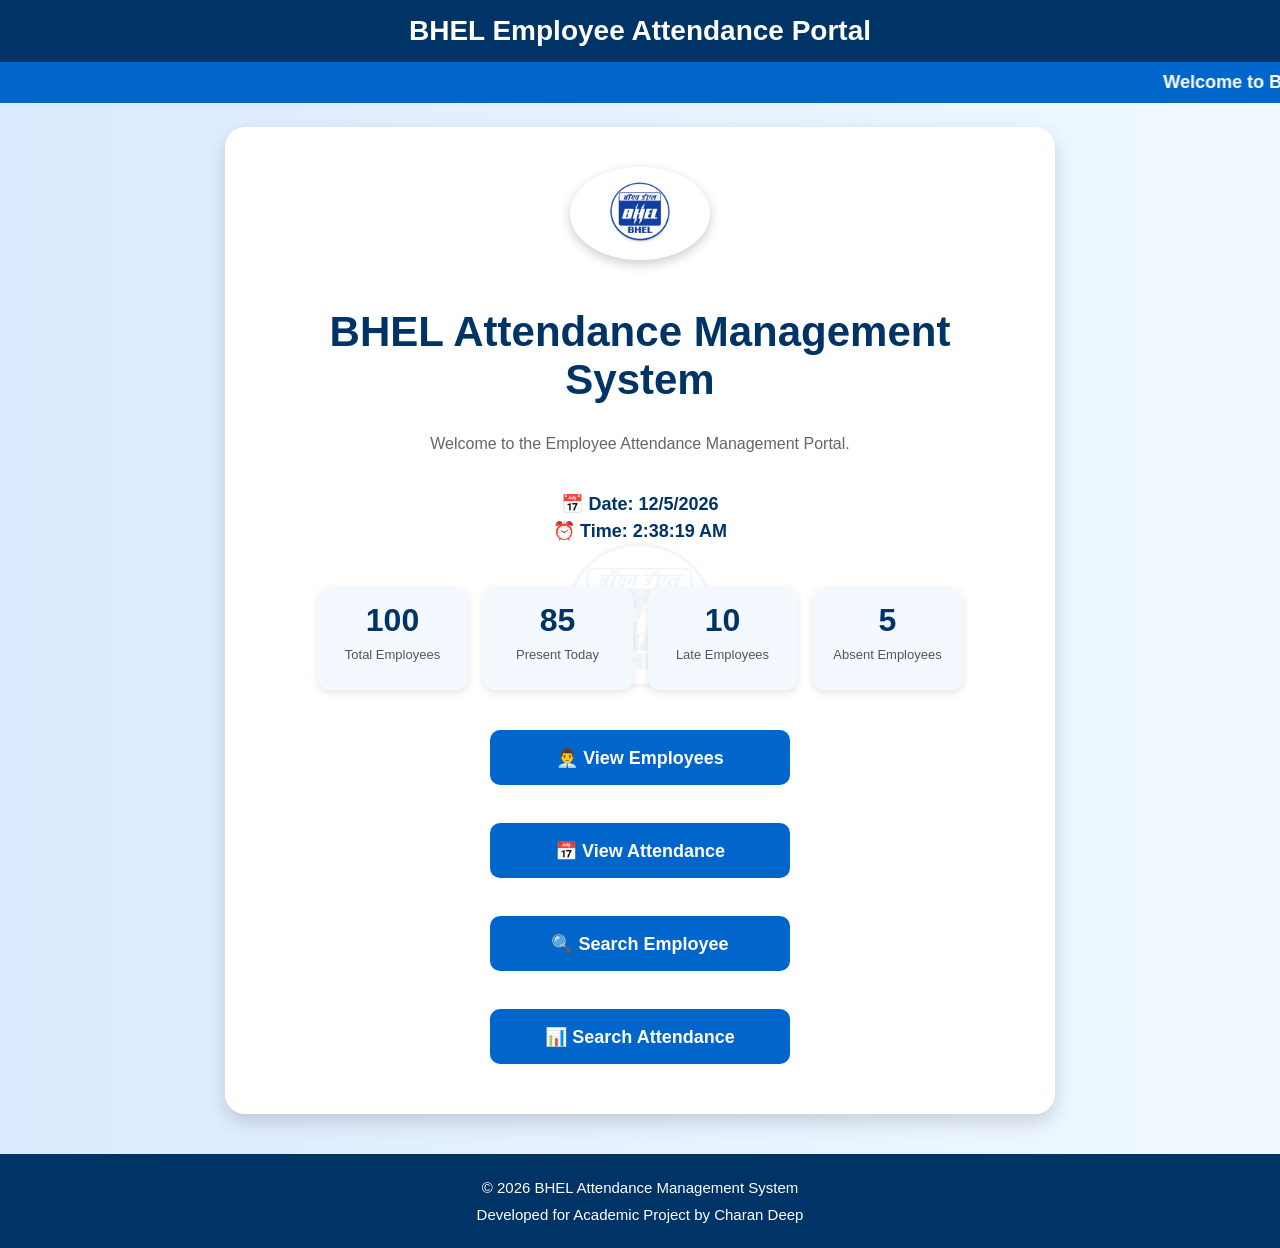
<file: index.html>
<!DOCTYPE html>
<html>

<head>
    <title>BHEL Attendance Management System</title>
    <link rel="stylesheet" href="style.css">
</head>

<body>

    <!-- Header -->
    <div class="header">
        BHEL Employee Attendance Portal
    </div>
    <marquee class="announcement" scrollamount="8">
    Welcome to BHEL Employee Attendance Management System
    </marquee>

    <!-- Main Content -->
    <div class="container">

        <div class="card">

            <!-- BHEL Logo -->
            <img src="bhel_logo.png" class="logo" alt="BHEL Logo">

            <h1>BHEL Attendance Management System</h1>

            <p class="welcome">
            Welcome to the Employee Attendance Management Portal.
            </p>

            <div class="datetime">
            <p id="currentDate"></p>
            <p id="currentTime"></p>
            </div>
            
            <div class="stats">

            <div class="stat-box">
            <h3>100</h3>
            <p>Total Employees</p>
            </div>

            <div class="stat-box">
            <h3>85</h3>
            <p>Present Today</p>
            </div>

            <div class="stat-box">
            <h3>10</h3>
            <p>Late Employees</p>
            </div>

            <div class="stat-box">
            <h3>5</h3>
            <p>Absent Employees</p>
            </div>

            </div>

            <a href="employees.html">
                <button>👨‍💼 View Employees</button>
            </a>

            <br>

            <a href="attendance.html">
                <button>📅 View Attendance</button>
            </a>

            <br>

            <a href="searchEmployee.html">
                <button>🔍 Search Employee</button>
            </a>

            <br>

            <a href="searchAttendance.html">
                <button>📊 Search Attendance</button>
            </a>

        </div>

    </div>

   <!-- Footer -->
<footer>
    © 2026 BHEL Attendance Management System<br>
    Developed for Academic Project by Charan Deep
</footer>

<script>

function updateDateTime() {

    let now = new Date();

    document.getElementById("currentDate").innerHTML =
        "📅 Date: " + now.toLocaleDateString();

    document.getElementById("currentTime").innerHTML =
        "⏰ Time: " + now.toLocaleTimeString();

}

updateDateTime();

setInterval(updateDateTime, 1000);

</script>

</body>

</html>

</body>

</html>
</file>
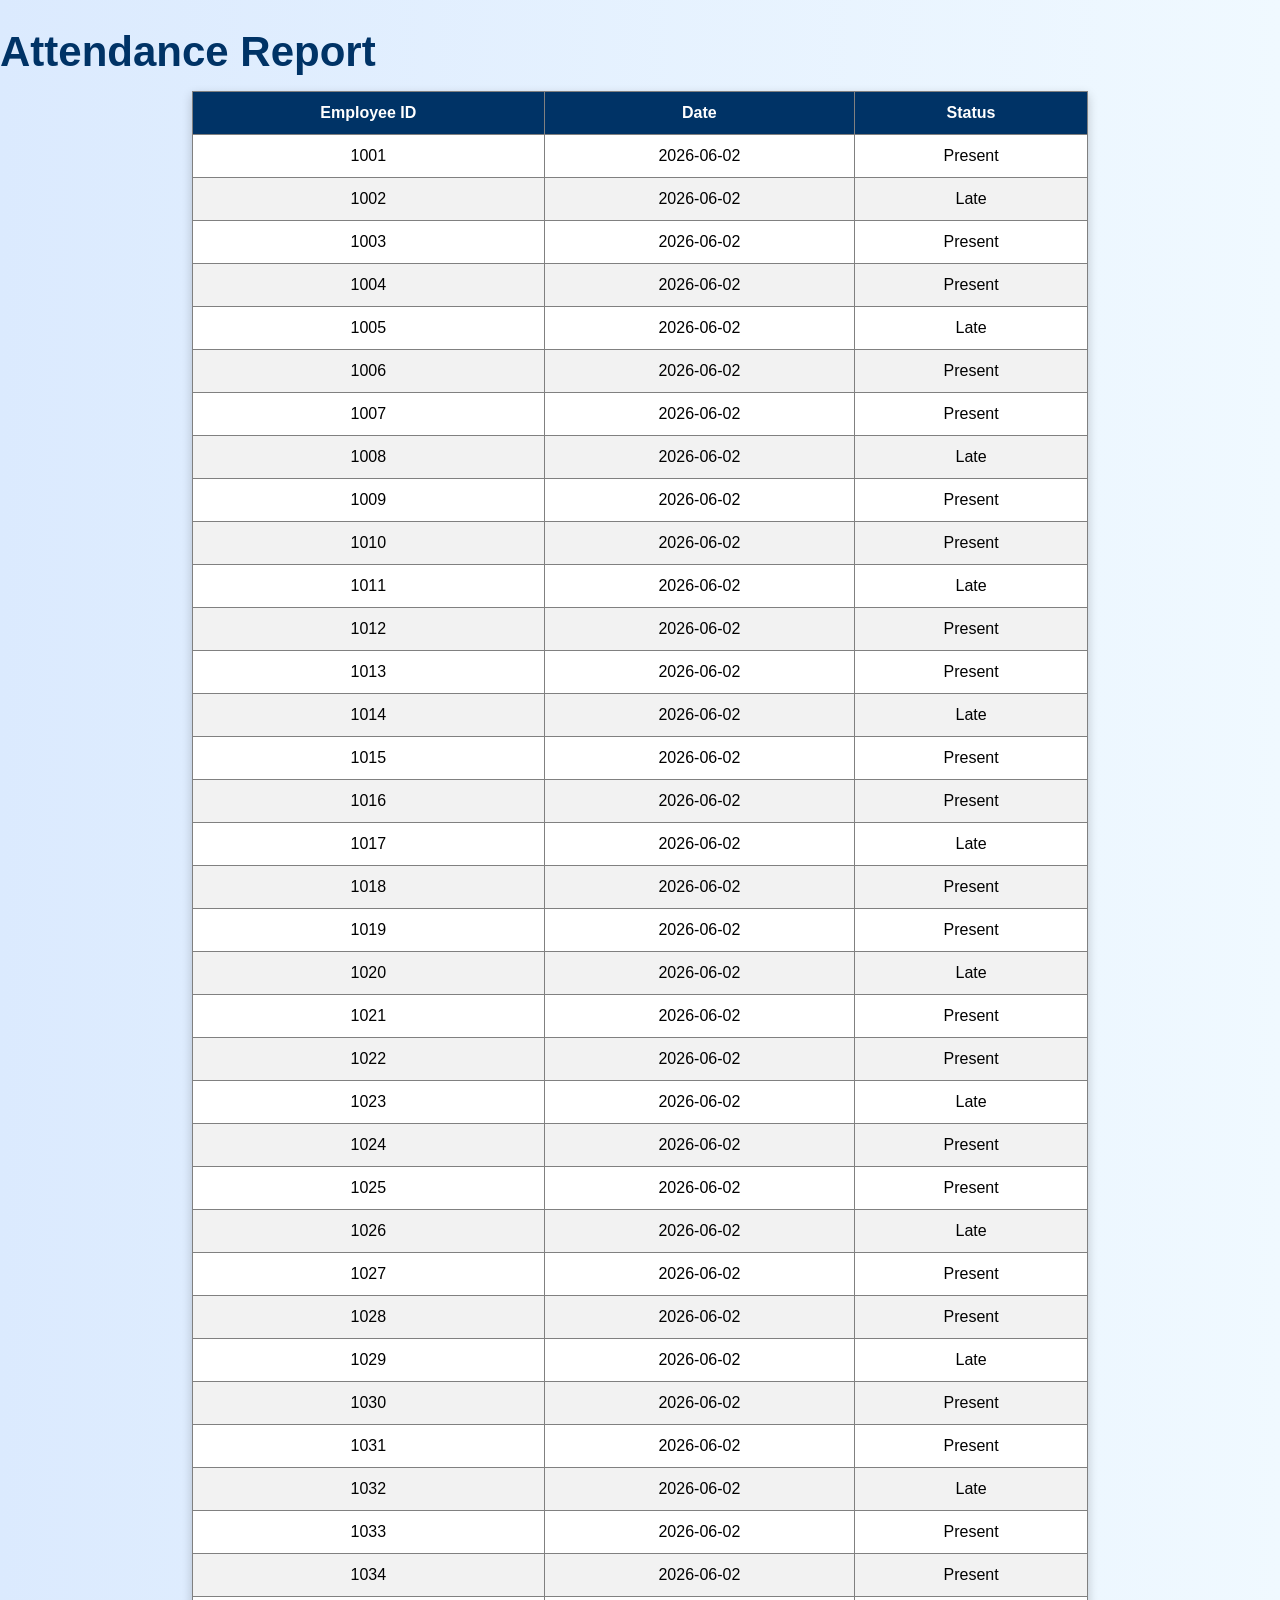
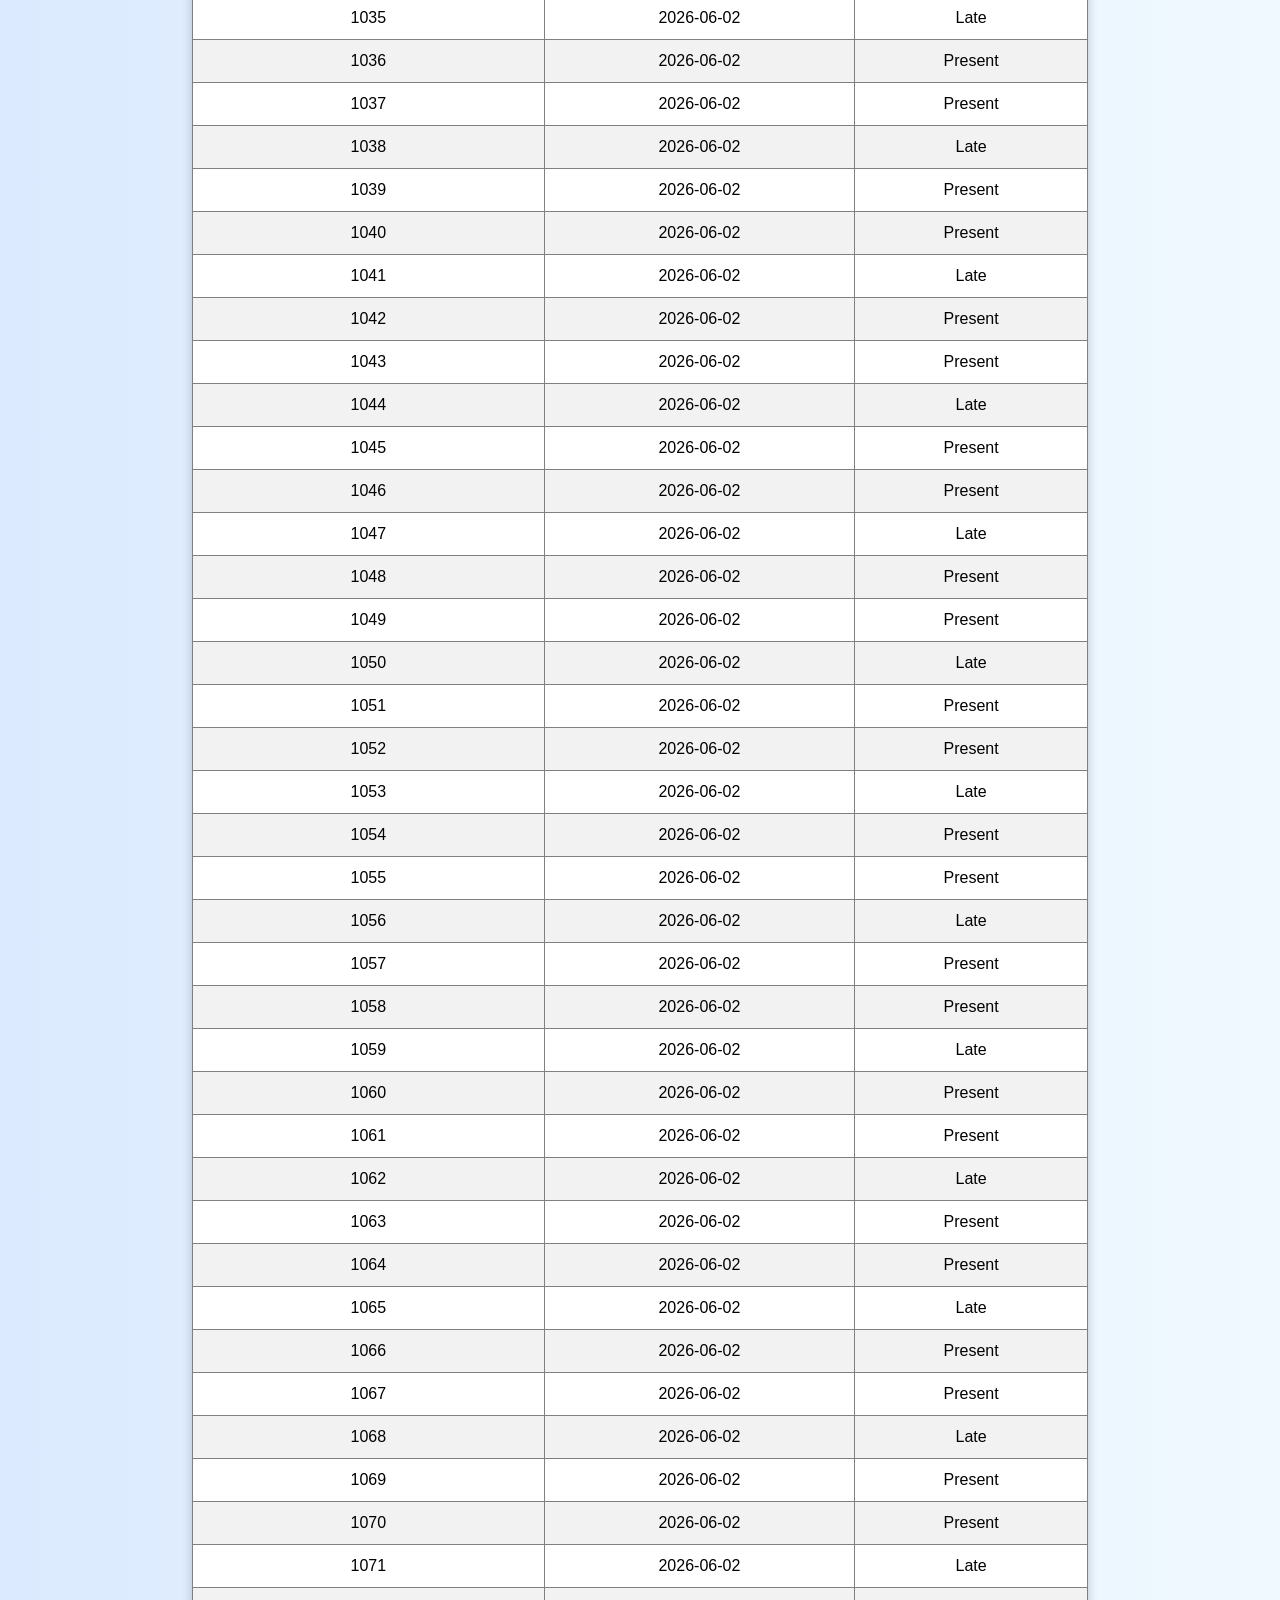
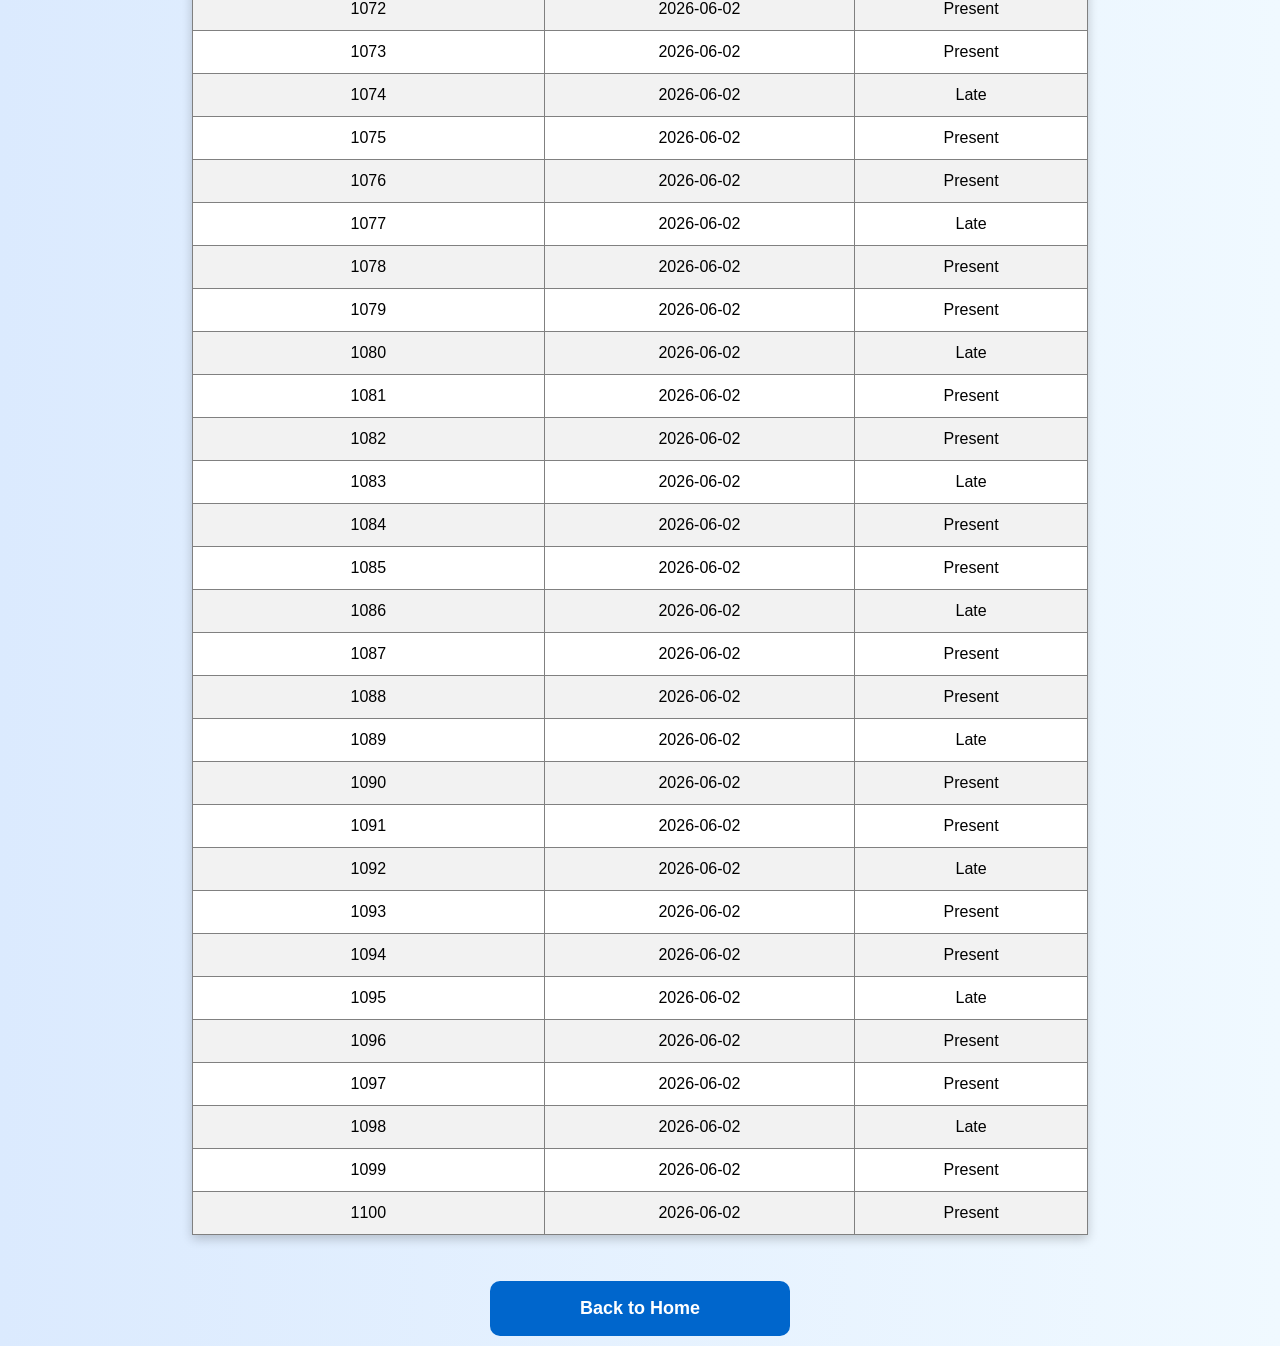
<file: attendance.html>
<!DOCTYPE html>
<html>
<head>
    <title>Attendance Report</title>
    <link rel="stylesheet" href="style.css">
</head>
<body>

<h1>Attendance Report</h1>

<table border="1" align="center" cellpadding="10">
    <tr>
        <th>Employee ID</th>
        <th>Date</th>
        <th>Status</th>
    </tr>

    <tbody id="attendanceTable">
    </tbody>
</table>

<br><br>

<center>
    <button onclick="window.location.href='index.html'">
        Back to Home
    </button>
</center>

<script>

let table = document.getElementById("attendanceTable");

for(let i=1001; i<=1100; i++){

    let row = `
    <tr>
        <td>${i}</td>
        <td>2026-06-02</td>
        <td>${i % 3 == 0 ? "Late" : "Present"}</td>
    </tr>
    `;

    table.innerHTML += row;
}

</script>

</body>
</html>
</file>
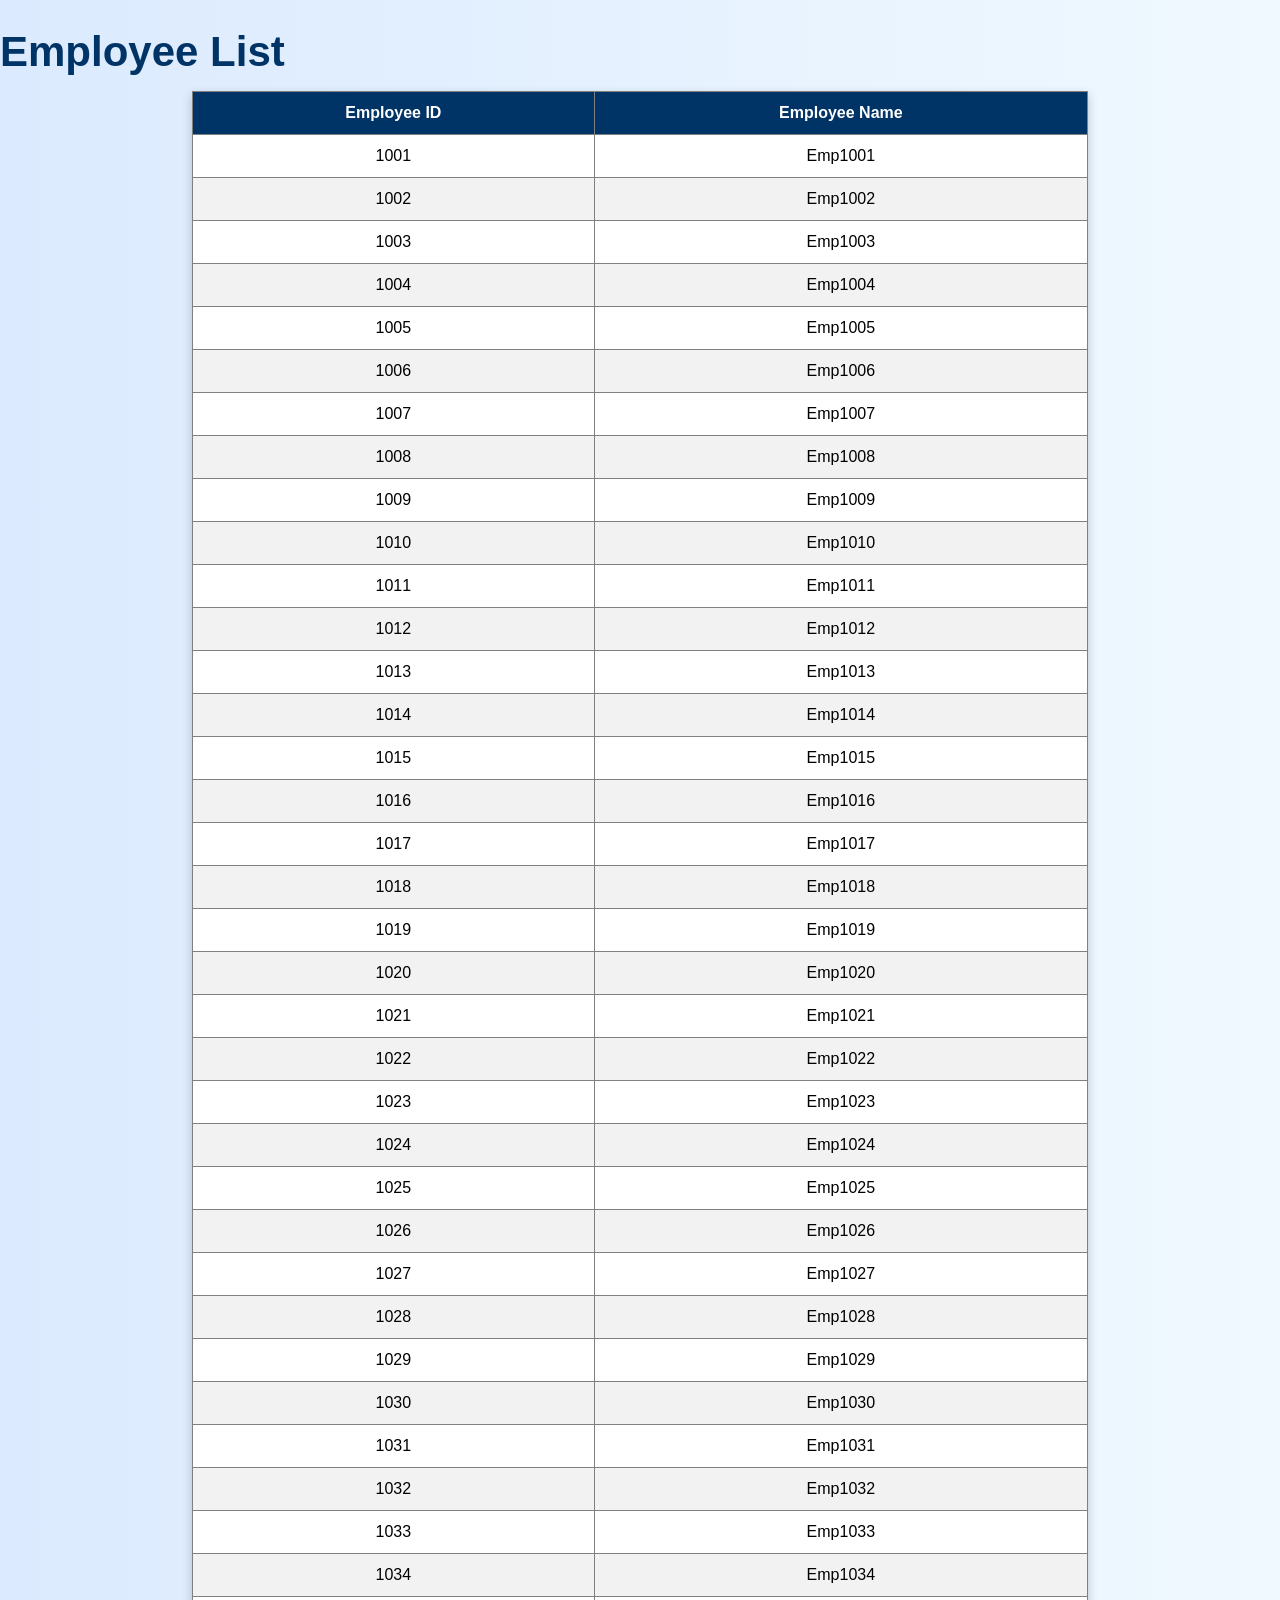
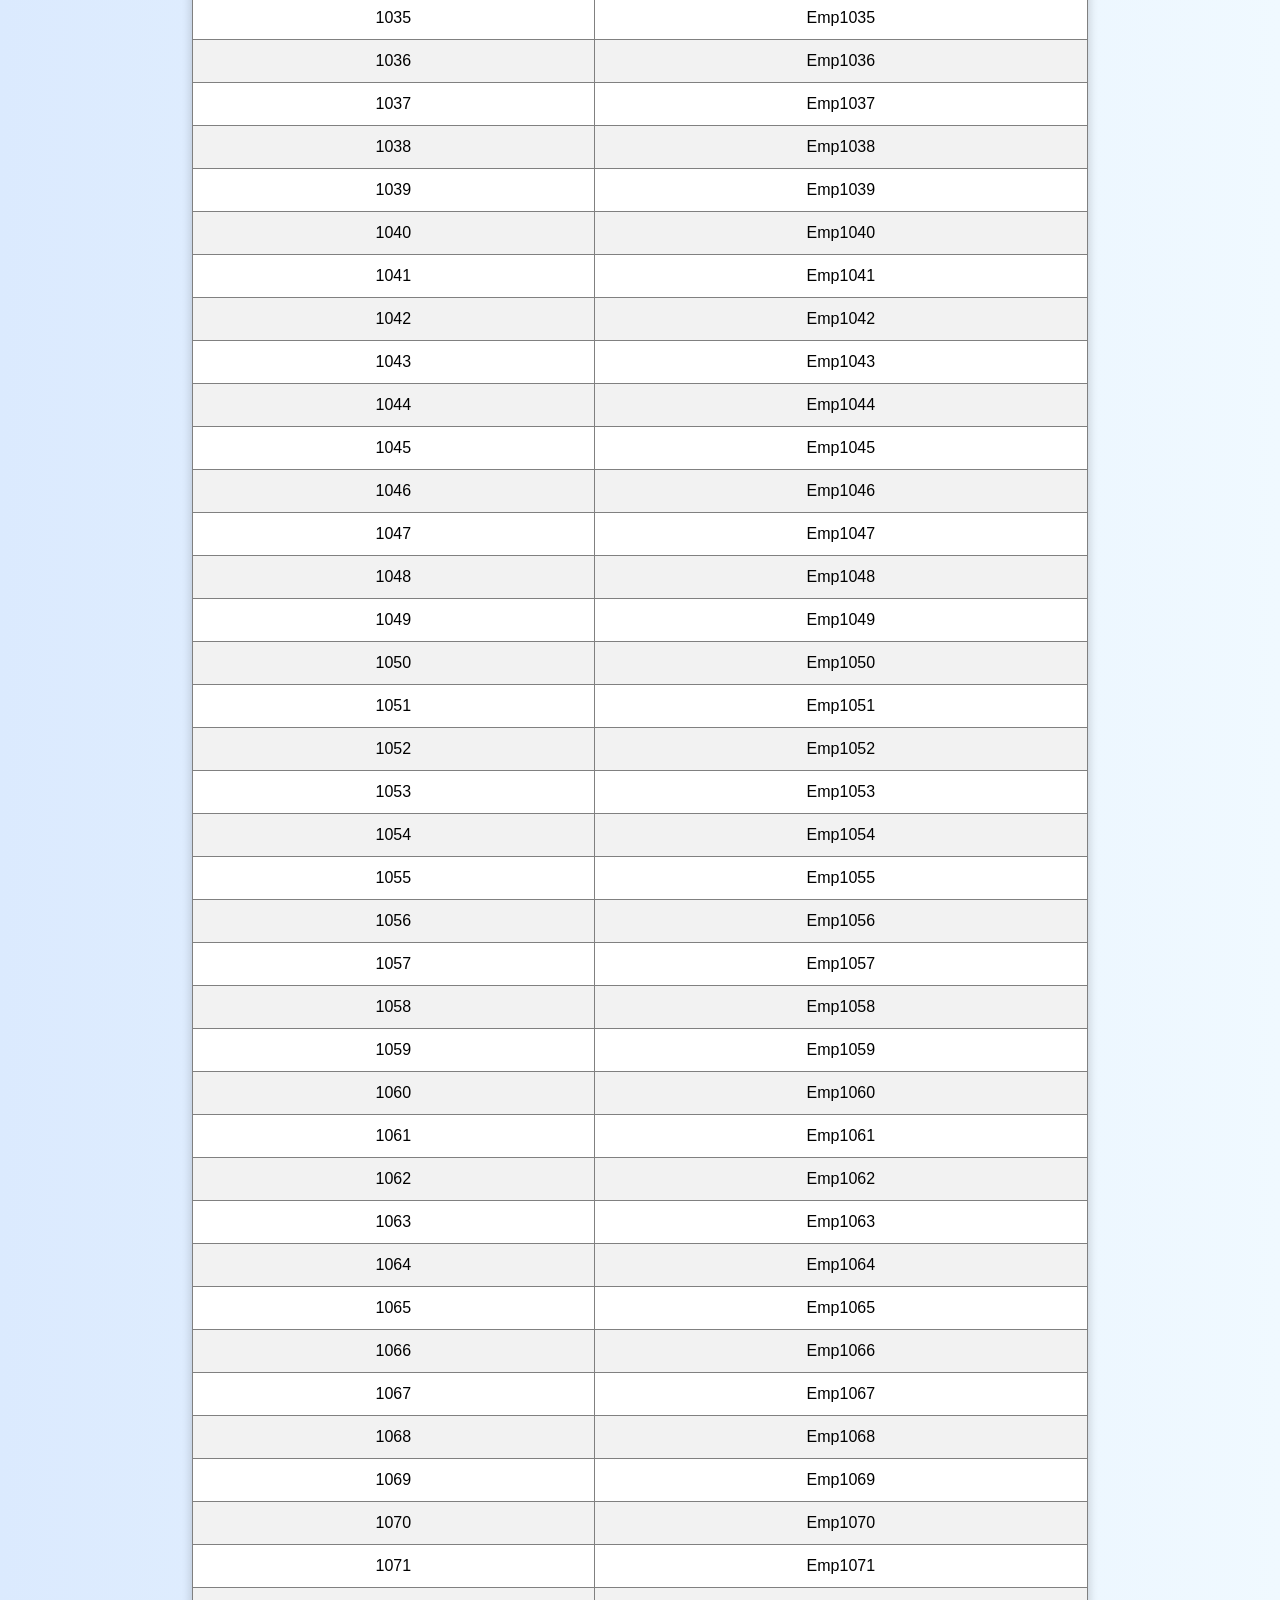
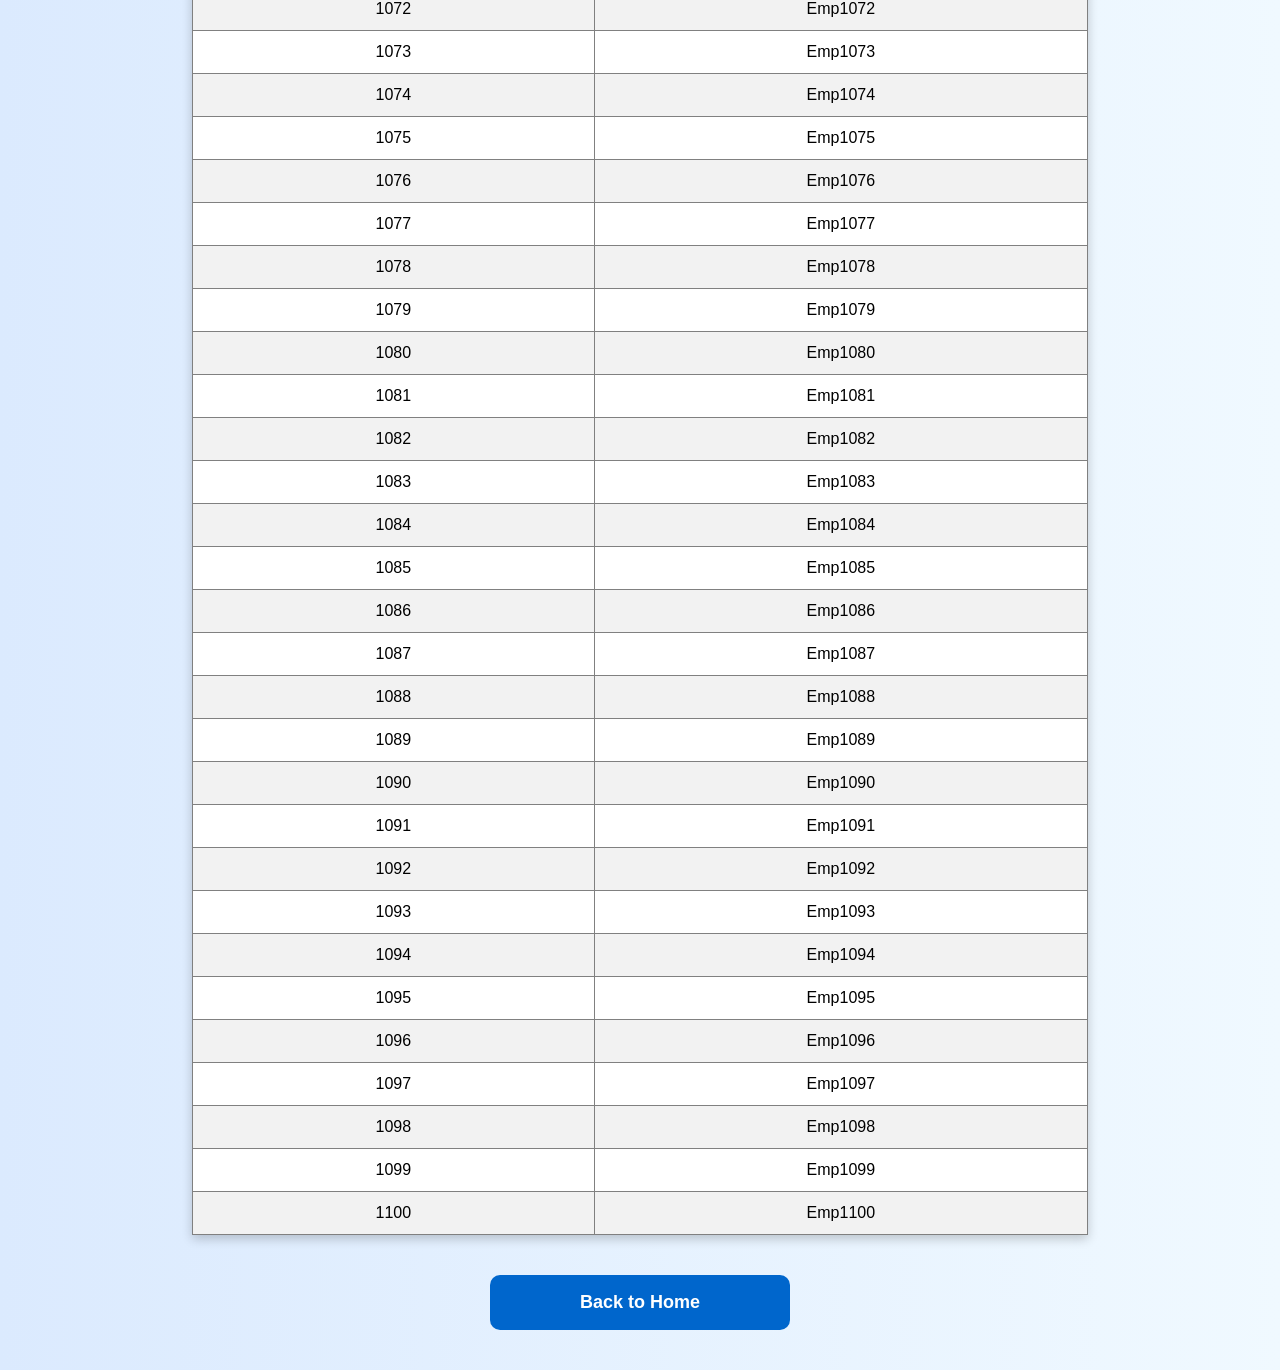
<file: employees.html>
<!DOCTYPE html>
<html>

<head>
    <title>Employees</title>
    <link rel="stylesheet" href="style.css">
</head>

<body>

    <h1>Employee List</h1>

    <table border="1" cellpadding="10">
        <thead>
            <tr>
                <th>Employee ID</th>
                <th>Employee Name</th>
            </tr>
        </thead>

        <tbody id="employeeTable">
        </tbody>
    </table>

    <div class="back-home">
        <a href="index.html">
            <button>Back to Home</button>
        </a>
    </div>

    <script>

        for(let i = 1001; i <= 1100; i++)
        {
            document.getElementById("employeeTable").innerHTML +=
            `
            <tr>
                <td>${i}</td>
                <td>Emp${i}</td>
            </tr>
            `;
        }

    </script>

</body>

</html>
</file>
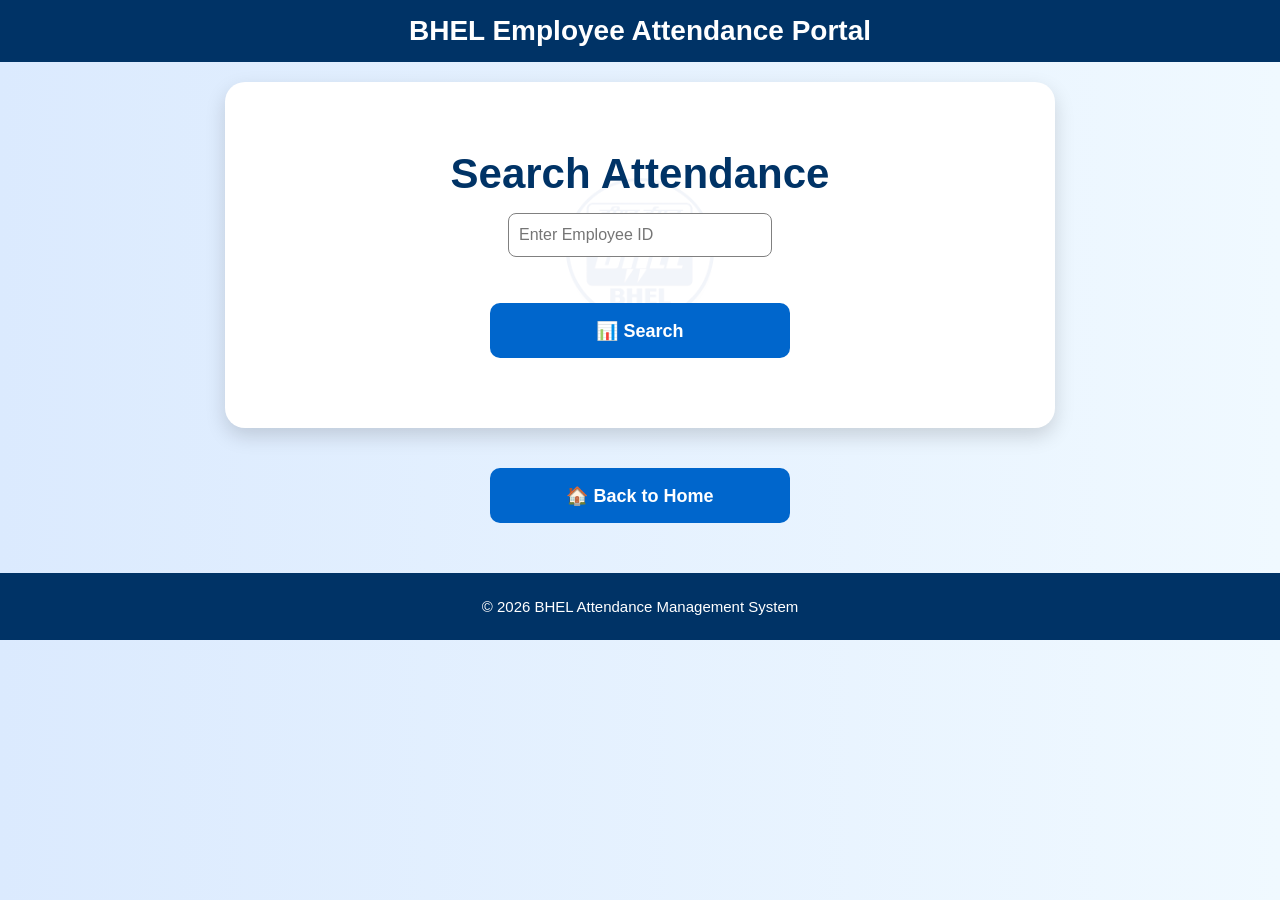
<file: searchAttendance.html>
<!DOCTYPE html>
<html>

<head>
    <title>Search Attendance</title>
    <link rel="stylesheet" href="style.css">
</head>

<body>

    <div class="header">
        BHEL Employee Attendance Portal
    </div>

    <div class="container">

        <div class="card">

            <h1>Search Attendance</h1>

            <input type="number" id="empId" placeholder="Enter Employee ID">

            <br><br>

            <button onclick="searchAttendance()">
                📊 Search
            </button>

            <div id="result"></div>

        </div>

    </div>

    <div class="back-home">
        <a href="index.html">
            <button>🏠 Back to Home</button>
        </a>
    </div>

    <footer>
        © 2026 BHEL Attendance Management System
    </footer>

    <script>

        function searchAttendance() {

            let id = parseInt(document.getElementById("empId").value);

            if (id >= 1001 && id <= 1100) {

                let status;
                let inTime;
                let outTime;

                if (id % 3 == 0) {
                    status = "Late";
                    inTime = "09:20 AM";
                }
                else {
                    status = "Present";
                    inTime = "09:00 AM";
                }

                outTime = "05:30 PM";

                document.getElementById("result").innerHTML =

                `<div style="margin-top:20px; text-align:left;">

                    <h3 style="color:#003366;">
                        Attendance Details
                    </h3>

                    <p><b>Employee ID:</b> ${id}</p>

                    <p><b>Employee Name:</b> Emp${id}</p>

                    <p><b>Department:</b> Production</p>

                    <p><b>Date:</b> 2026-06-02</p>

                    <p><b>Status:</b> ${status}</p>

                    <p><b>In Time:</b> ${inTime}</p>

                    <p><b>Out Time:</b> ${outTime}</p>

                </div>`;
            }
            else {

                document.getElementById("result").innerHTML =

                `<p style="color:red; font-weight:bold;">
                    Attendance Record Not Found
                </p>`;
            }
        }

    </script>

</body>

</html>
</file>
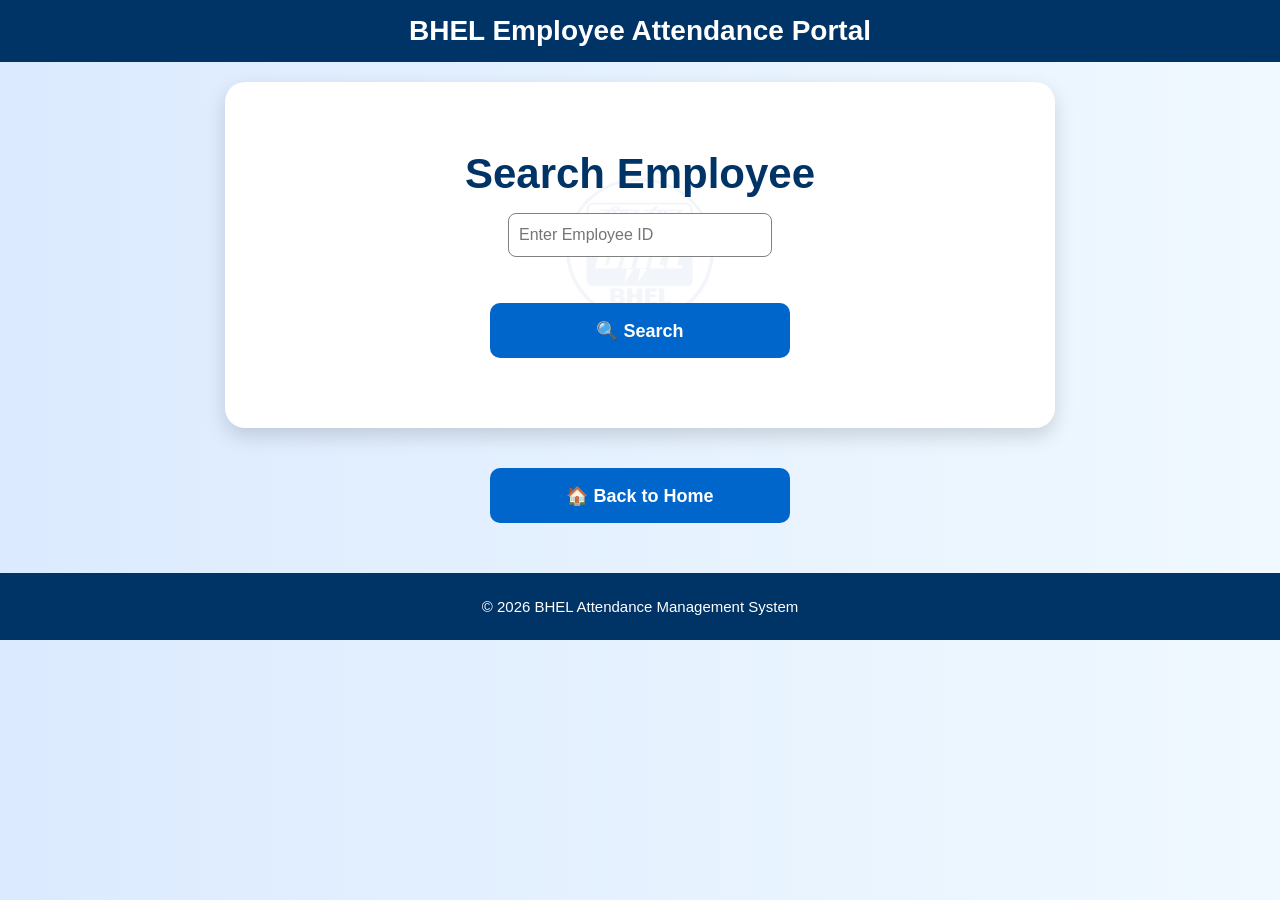
<file: searchEmployee.html>
<!DOCTYPE html>
<html>

<head>
    <title>Search Employee</title>
    <link rel="stylesheet" href="style.css">
</head>

<body>

    <div class="header">
        BHEL Employee Attendance Portal
    </div>

    <div class="container">

        <div class="card">

            <h1>Search Employee</h1>

            <input type="number" id="empId" placeholder="Enter Employee ID">

            <br><br>

            <button onclick="searchEmployee()">
                🔍 Search
            </button>

            <div id="result"></div>

        </div>

    </div>

    <div class="back-home">
        <a href="index.html">
            <button>🏠 Back to Home</button>
        </a>
    </div>

    <footer>
        © 2026 BHEL Attendance Management System
    </footer>

    <script>

        function searchEmployee() {

            let id = document.getElementById("empId").value;

            if (id >= 1001 && id <= 1100) {

                document.getElementById("result").innerHTML =

                `<div style="margin-top:20px; text-align:left;">

                    <h3 style="color:#003366;">
                        Employee Details
                    </h3>

                    <p><b>Employee ID:</b> ${id}</p>

                    <p><b>Employee Name:</b> Emp${id}</p>

                    <p><b>Department:</b> Production</p>

                    <p><b>Designation:</b> Engineer</p>

                    <p><b>Email:</b> emp${id}@bhel.com</p>

                    <p><b>Location:</b> BHEL Hyderabad</p>

                </div>`;

            }
            else {

                document.getElementById("result").innerHTML =

                `<p style="color:red; font-weight:bold;">
                    Employee Not Found
                </p>`;
            }
        }

    </script>

</body>

</html>
</file>
<file: style.css>
body {
    font-family: Arial, sans-serif;
    background: linear-gradient(to right, #dbeafe, #f0f9ff);
    margin: 0;
    padding: 0;
}

/* Header Bar */
.header {
    background-color: #003366;
    color: white;
    padding: 15px;
    font-size: 28px;
    font-weight: bold;
    text-align: center;
}
/* Main Container */
.container {
    text-align: center;
    margin-top: 15px;
}
/* Main Heading */
h1 {
    color: #003366;
    font-size: 42px;
    margin-bottom: 15px;
}

/* Sub Heading */
h2 {
    color: #0066cc;
    font-size: 28px;
    margin-bottom: 20px;
}

/* Welcome Text */
.welcome {
    color: #666;
    font-size: 16px;
    margin-bottom: 25px;
}

/* Dashboard Card */
.card {
    background: white;
    width: 750px;
    margin: 20px auto;
    padding: 40px;

    display: flex;
    flex-direction: column;
    align-items: center;

    border-radius: 20px;
    box-shadow: 0px 8px 20px rgba(0,0,0,0.15);

    position: relative;
    overflow: hidden;
}
.card::before {
    content: "";
    position: absolute;

    top: 50%;
    left: 50%;

    width: 350px;
    height: 350px;

    background-image: url("bhel_logo.png");
    background-repeat: no-repeat;
    background-position: center;
    background-size: contain;

    opacity: 0.05;

    transform: translate(-50%, -50%);

    z-index: 0;
}

.card * {
    position: relative;
    z-index: 1;
}
/* BHEL Logo */
.logo {
    width: 140px;
    height: auto;
    margin-bottom: 20px;
    border-radius: 50%;
    box-shadow: 0px 4px 12px rgba(0,0,0,0.2);
}

/* Dashboard Statistics */
.stats {
    display: flex;
    justify-content: center;
    align-items: center;
    gap: 15px;
    flex-wrap: nowrap;
    margin-top: 20px;
    margin-bottom: 30px;
}

.stat-box {
    background: #f4f9ff;
    padding: 15px;
    width: 120px;
    border-radius: 12px;
    box-shadow: 0px 3px 8px rgba(0,0,0,0.1);
}

.stat-box h3 {
    color: #003366;
    margin: 0;
    font-size: 32px;
}

.stat-box p {
    margin-top: 8px;
    font-size: 13px;
    color: #555;
}

/* Card Links */
.card a {
    display: block;
    text-align: center;
}

/* Buttons */
button {
    width: 300px;
    height: 55px;
    border: none;
    border-radius: 10px;
    background-color: #0066cc;
    color: white;
    font-size: 18px;
    font-weight: bold;
    cursor: pointer;
    margin: 10px;
    transition: all 0.3s ease;
}

button:hover {
    background-color: #004c99;
    transform: scale(1.05);
}

/* Input Box */
input {
    width: 250px;
    height: 40px;
    padding-left: 10px;
    border-radius: 8px;
    border: 1px solid gray;
    font-size: 16px;
}

/* Search Result */
#result {
    color: #003366;
    margin-top: 20px;
    font-size: 24px;
    font-weight: bold;
}

/* Tables */
table {
    margin: auto;
    border-collapse: collapse;
    width: 70%;
    background-color: white;
    box-shadow: 0px 4px 10px rgba(0,0,0,0.2);
}

th {
    background-color: #003366;
    color: white;
    padding: 12px;
}

td {
    padding: 12px;
    text-align: center;
}

tr:nth-child(even) {
    background-color: #f2f2f2;
}

tr:hover {
    background-color: #dbeafe;
}

/* Links */
a {
    text-decoration: none;
}

/* Back Home Button Alignment */
.back-home {
    text-align: center;
    margin-top: 30px;
    margin-bottom: 30px;
}

/* Footer */

footer {
    text-align: center;
    background-color: #003366;
    color: white;
    padding: 20px;
    margin-top: 40px;
    font-size: 15px;
    line-height: 1.8;
}
/* Date & Time */

.datetime {
    margin-top: 10px;
    margin-bottom: 20px;
}

.datetime p {
    color: #003366;
    font-size: 18px;
    font-weight: bold;
    margin: 5px;
}
/* Scrolling Announcement */

.announcement {
    background-color: #0066cc;
    color: white;
    padding: 10px;
    font-size: 18px;
    font-weight: bold;
}
</file>
